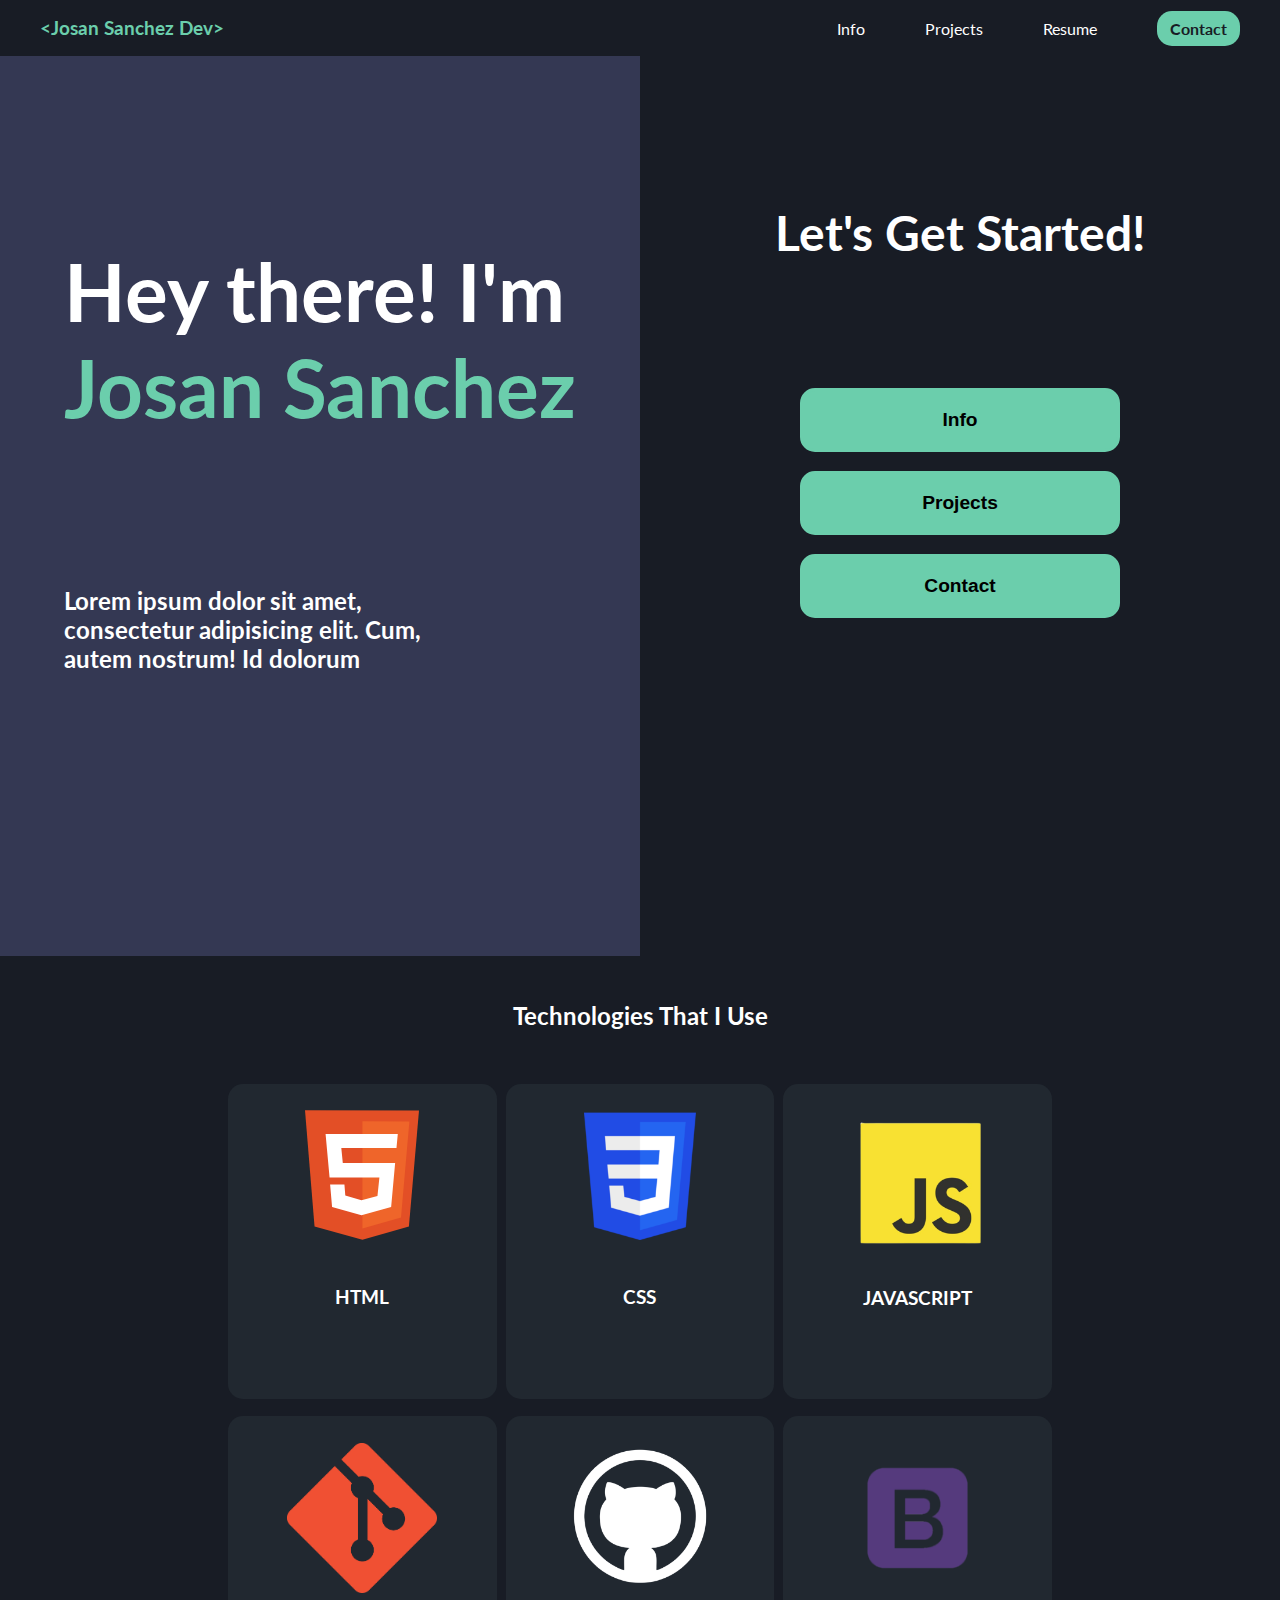
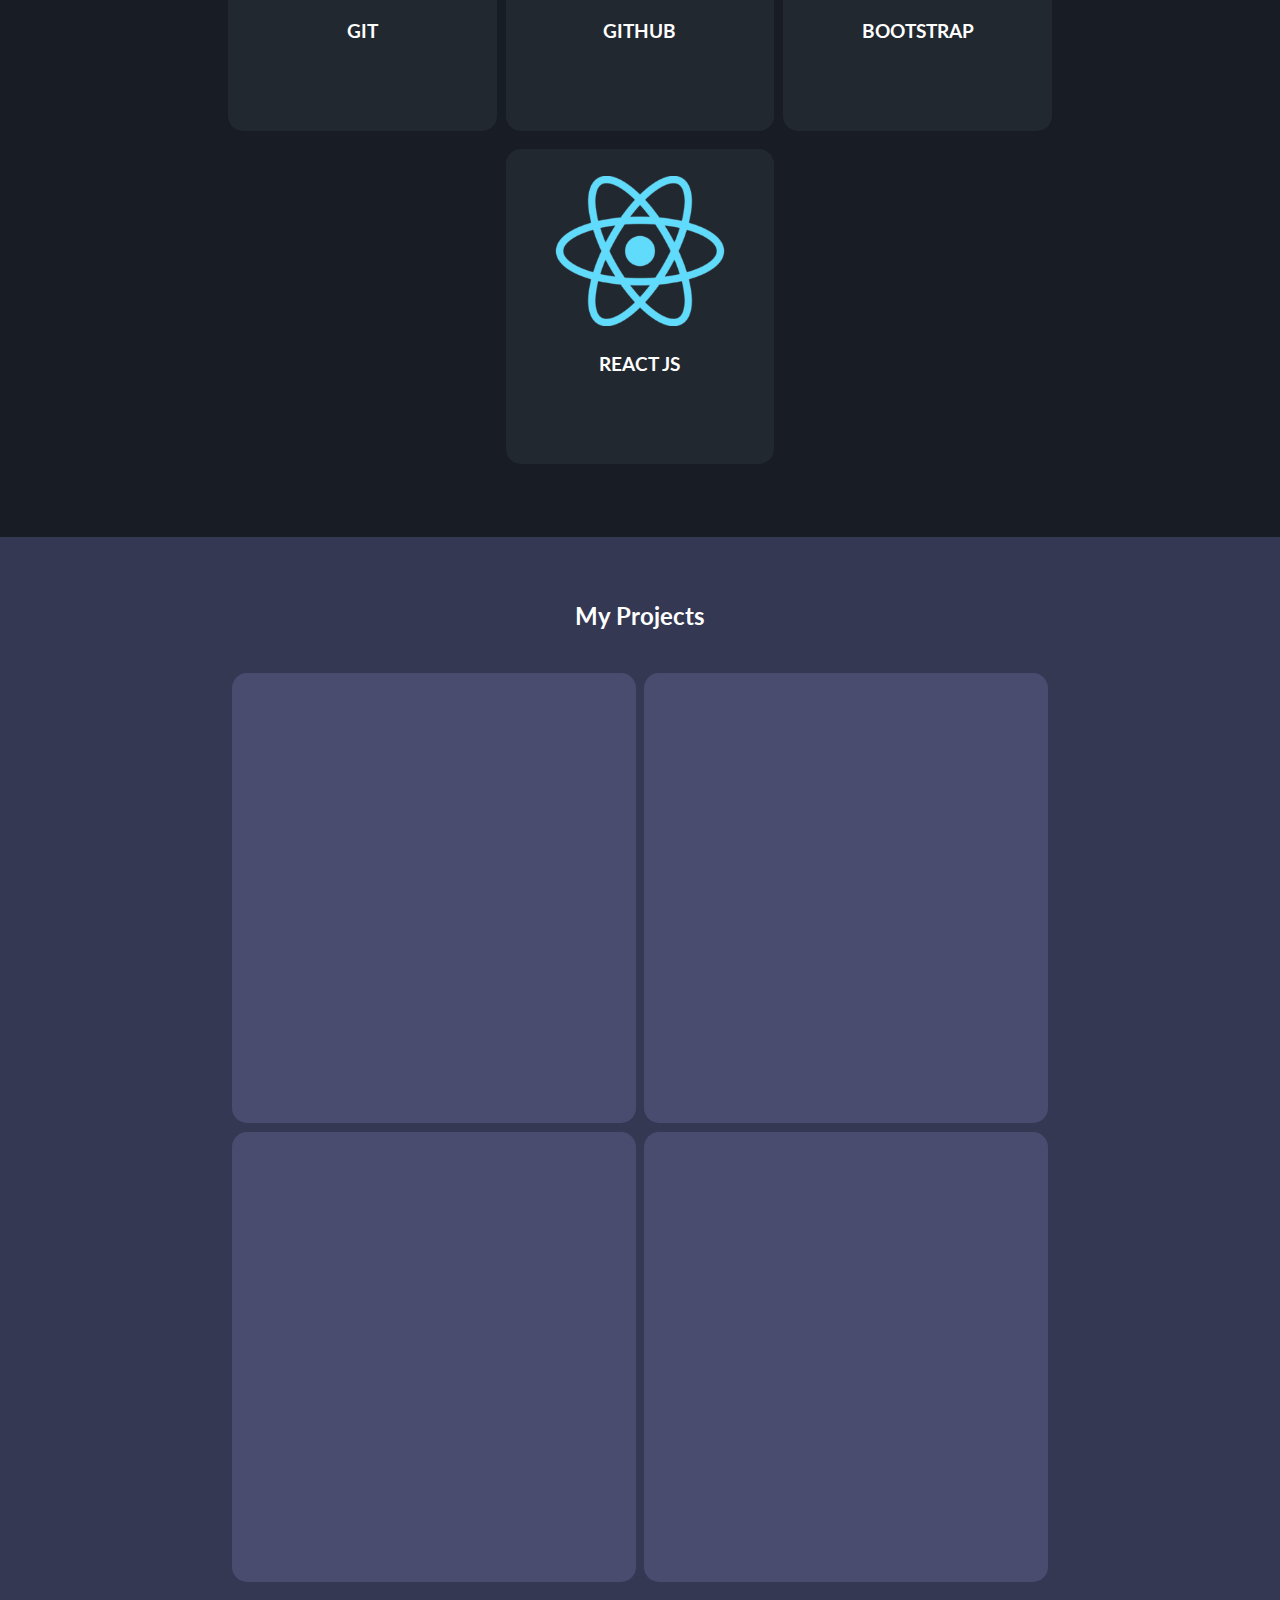
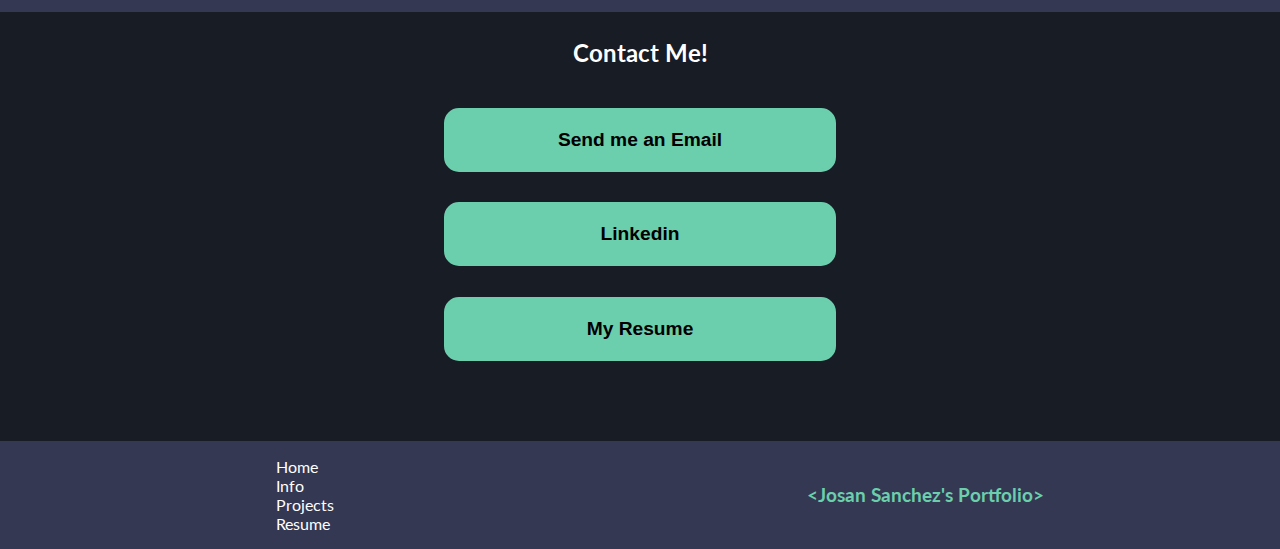
<file: index.html>
<!DOCTYPE html>
<html lang="en">
<head>
    <meta charset="UTF-8">
    <meta http-equiv="X-UA-Compatible" content="IE=edge">
    <meta name="viewport" content="width=device-width, initial-scale=1.0">
    <link rel="stylesheet" href="style.css">
    <link rel="preconnect" href="https://fonts.googleapis.com">
    <link rel="preconnect" href="https://fonts.gstatic.com" crossorigin>
    <link href="https://fonts.googleapis.com/css2?family=Lato:ital,wght@0,300;0,400;1,300&family=Raleway:ital,wght@1,600;1,700&display=swap" rel="stylesheet">
    <link rel="stylesheet" href="https://cdnjs.cloudflare.com/ajax/libs/animate.css/4.1.1/animate.min.css"/>
    <title>Josan Sanchez</title>
    <link rel="script" src="./main.js">
</head>
<body>

    <nav class="black-bg flex navbar">

        <h3 class="nav-name"><span class="green-font">&lt;Josan Sanchez Dev&gt;</span></h3>

        <ul class="nav-menu flex">
            <li class="nav-item"><a href="#project-body" class="nav-link">Info</a></li>
            <li class="nav-item"><a href="#projects" class="nav-link">Projects</a></li>
            <li class="nav-item"><a href="" class="nav-link">Resume</a></li>
            <li class="nav-item"><a href="#contact" id="contact-nav-link" class="nav-link">Contact</a></li>
        </ul>

        
        <div class="hamburger">
            <span class="bar"></span>
            <span class="bar"></span>
            <span class="bar"></span>
        </div>

    </nav>

    <header id="home" class="blue-bg">

        <div id="home-content" class="flex">
            <div class="is-half blue-bg flex" id="left-half">
                <h1 id="h1-desktop"class="animate__animated animate__fadeInDown">Hey there! I'm <span class="green-font"><br>Josan Sanchez</span></h1>
                <h1 id="h1-mobile" class="animate__animated animate__fadeInDown">Hey! I'm <span class="green-font"><br>Josan Sanchez</span></h1>
                <h2 class="animate__animated animate__fadeInDown" id="home-h2-desktop">Lorem ipsum dolor sit amet, consectetur adipisicing elit. Cum, autem nostrum! Id dolorum </h2>


                <!-- hidden for desktop -->


                <div id="right-half-mobile" class="buttons-container flex">
                    <a href="#project-body"><button id="info-button">Info</button></a>
                    <a href="#projects"><button id="projects-button">Projects</button></a>
                    <a href="#contact"><button id="contact-button">Contact</button></a>
                    
                </div>

                <h2 class="animate__animated animate__fadeInDown" id="home-h2-mobile">Web Developer</h2>
                <div id="home-buttons-mobile" class="flex animate__animated animate__fadeInDown">
                    <a href="#project-body"><button id="home-mobile-button"><img src="./images/arrow-down.png" alt="arrow down"></button></a>
                </div>


            </div>

            <!-- showed only on desktop  -->

            <div class="is-half black-bg flex" id="right-half">
                <h1 class="animate__animated animate__fadeInDown">Let's Get Started!</h1>
                <div class="buttons-container flex">
                    <a href="#project-body"><button id="info button">Info</button></a>
                    <a href="#projects"><button id="projects-button">Projects</button></a>
                    <a href="#contact"><button id="contact-button">Contact</button></a>
                    
                </div>

            </div>
        </div>

    </header>

    <main>

        <div id="project-body" class="flex black-bg">
            <div id="tools">
                <h2>Technologies That I Use</h2>

                <div id="tools-wrapper" class="flex">
                    <div class="tool flex"><img id="html-img" src="./images/html-vector.svg" alt="html logo"><h3 id="html-h3">HTML</h3></div>
                    <div class="tool flex"><img id="css-img" src="./images/css-logo-no-bg.png" alt="CSS logo"><h3 id="html-h3">CSS</h3></div>
                    <div class="tool flex"><img src="./images/javascipt.png" alt="Javascript logo"><h3>JAVASCRIPT</h3></div>
                    <div class="tool flex"><img src="./images/git-red-logo.png" alt="Git logo"><h3>GIT</h3></div>
                    <div class="tool flex"><img src="./images/github-1.png" alt="Github logo"><h3>GITHUB</h3></div>
                    <div class="tool flex"><img src="./images/bootstrap.png" alt="Bootstrap logo"><h3>BOOTSTRAP</h3></div>
                    <div class="tool flex"><img src="./images/react.png" alt="React logo"><h3>REACT JS</h3></div>
                </div>
            </div>


        </div>

        <div id="projects" class="blue-bg">
            <h2>My Projects</h2>
            <div id="projects-container" class="flex">
                <div class="project"></div>
                <div class="project"></div>
                <div class="project"></div>
                <div class="project"></div>
            </div>
        </div>


        <div id="contact" class="flex black-bg">
            <!-- a js function will turn the visibility 
                based on a boolean value -->
        
            <h2>Contact Me!</h2>

            <div id="contact-buttons">

                <script src="./main.js" async></script>

                <button id="email-button">Send me an Email</button>
                <div id="email-pop-up" class="flex is-hidden">
                    <form action="POST">
                        <label for="email">E-mail:</label><br>
                        <input type="email" id="email" name="email"><br>

                        <label for="email-subject">Subject:</label>
                        <input type="text" id="email-subject" name="email-subject"><br>

                        <label for="email-body">Your message:</label>
                        <textarea id="email-body" name="email-body" rows="6" cols="23"></textarea><br>

                        <button type="submit" id="submit-email">Submit</button>
                    </form>
                </div>
                <a href=""><button>Linkedin</button></a>
                <a href=""><button>My Resume</button></a>
                
                
            </div>
            
        
        </div>

    </main>

    <footer class="flex blue-bg">
        
        <ul>
            <li><a href="#home">Home</a></li>
            <li><a href="#project-body">Info</a></li>
            <li><a href="#projects">Projects</a></li>
            <li><a href="#">Resume</a></li>
        </ul>

        <h3><span class="green-font">&lt;Josan Sanchez's Portfolio&gt;</span></h3>

    </footer>

</body>
</html>
</file>
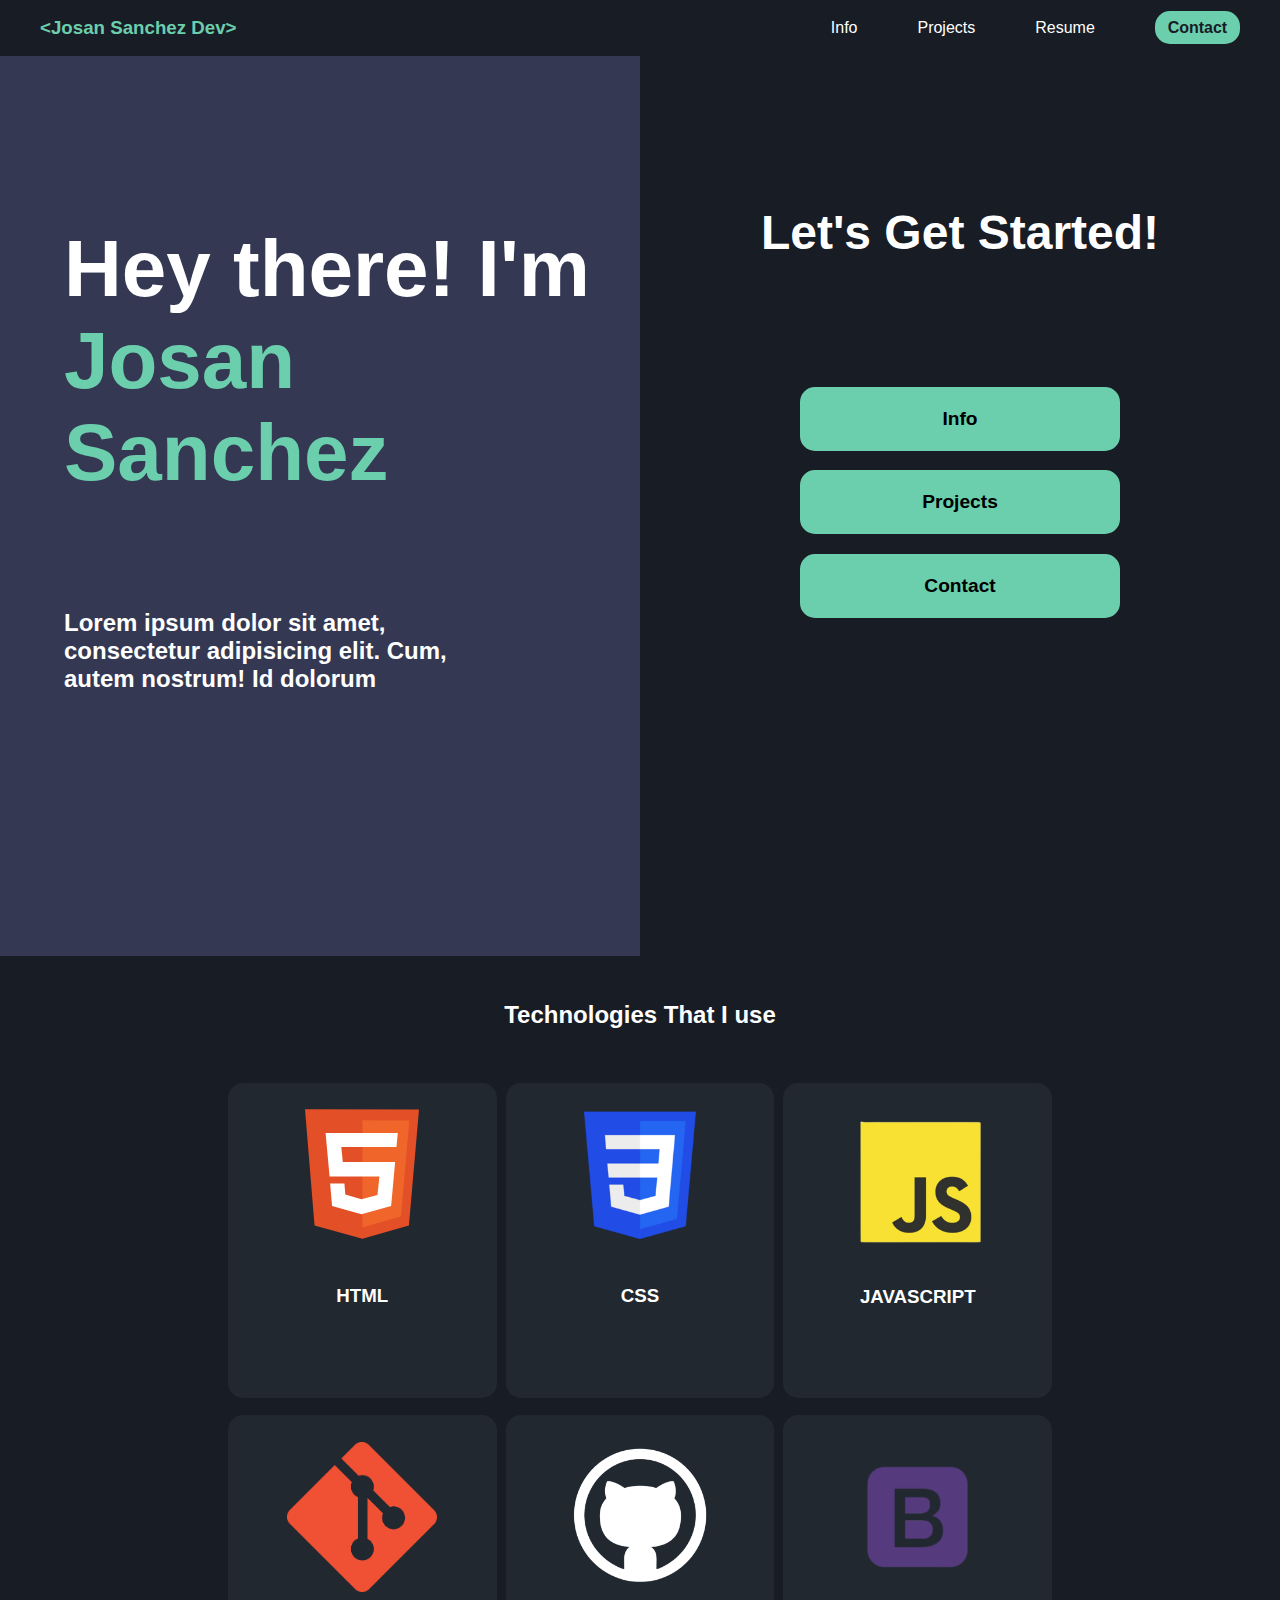
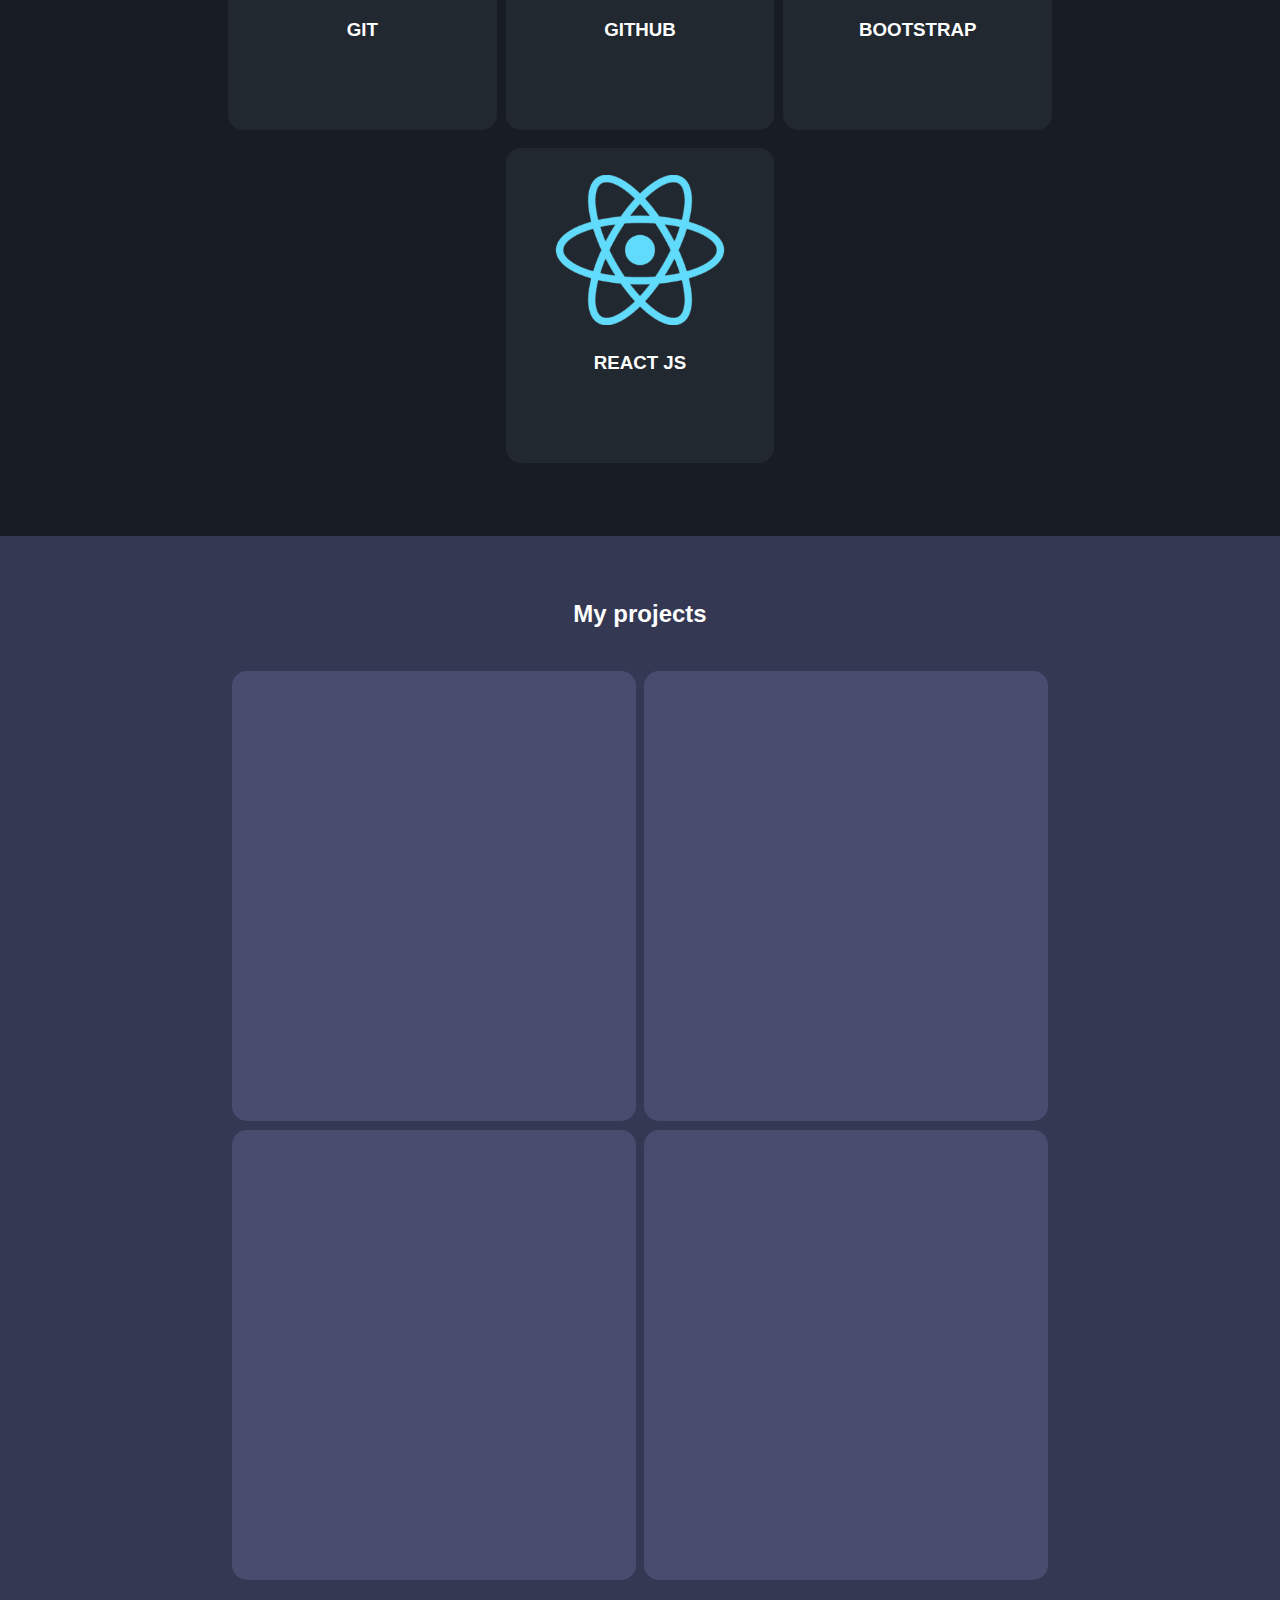
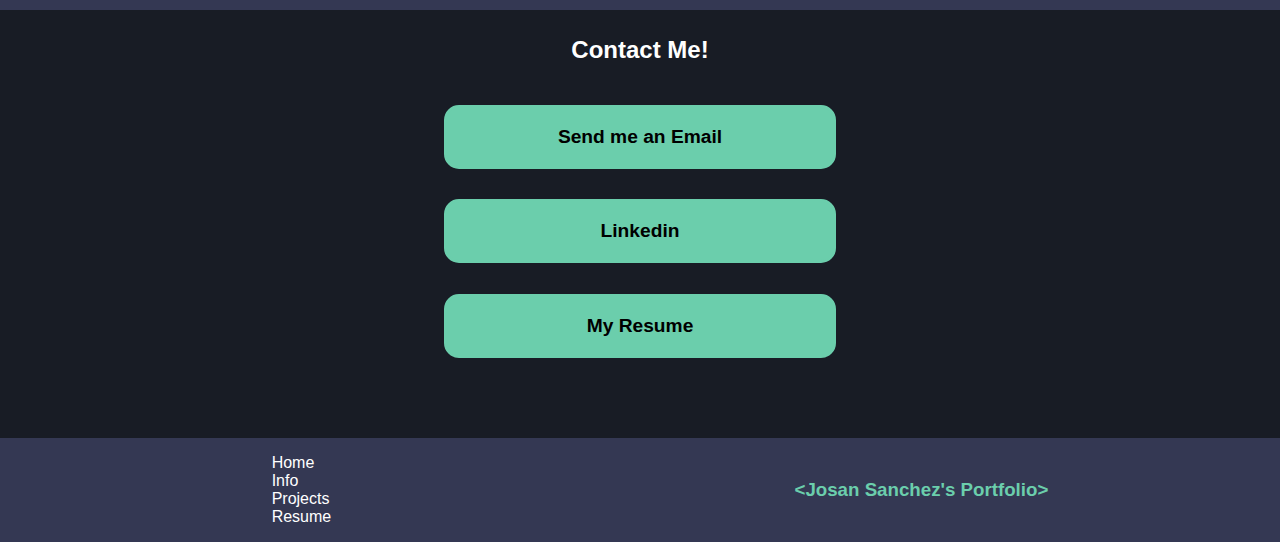
<file: images/Josan Sanchez.html>
<!DOCTYPE html>
<!-- saved from url=(0096)file:///C:/Users/sanch/OneDrive/Documentos/codes/josan-sanchez-portfolio/index.html#project-body -->
<html lang="en"><head><meta http-equiv="Content-Type" content="text/html; charset=UTF-8">
    
    <meta http-equiv="X-UA-Compatible" content="IE=edge">
    <meta name="viewport" content="width=device-width, initial-scale=1.0">
    <link rel="stylesheet" href="./Josan Sanchez_files/style.css">
    <link rel="preconnect" href="https://fonts.googleapis.com/">
    <link rel="preconnect" href="https://fonts.gstatic.com/" crossorigin="">
    <link href="./Josan Sanchez_files/css2" rel="stylesheet">
    <link rel="stylesheet" href="./Josan Sanchez_files/animate.min.css">
    <title>Josan Sanchez</title>
    <link rel="script" src="./main.js">
</head>
<body>

    <nav class="black-bg flex navbar">

        <h3 class="nav-name"><span class="green-font">&lt;Josan Sanchez Dev&gt;</span></h3>

        <ul class="nav-menu flex">
            <li class="nav-item"><a href="file:///C:/Users/sanch/OneDrive/Documentos/codes/josan-sanchez-portfolio/index.html#project-body" class="nav-link">Info</a></li>
            <li class="nav-item"><a href="file:///C:/Users/sanch/OneDrive/Documentos/codes/josan-sanchez-portfolio/index.html#projects" class="nav-link">Projects</a></li>
            <li class="nav-item"><a href="file:///C:/Users/sanch/OneDrive/Documentos/codes/josan-sanchez-portfolio/index.html" class="nav-link">Resume</a></li>
            <li class="nav-item"><a href="file:///C:/Users/sanch/OneDrive/Documentos/codes/josan-sanchez-portfolio/index.html#contact" id="contact-nav-link" class="nav-link">Contact</a></li>
        </ul>

        
        <div class="hamburger">
            <span class="bar"></span>
            <span class="bar"></span>
            <span class="bar"></span>
        </div>

    </nav>

    <header id="home" class="blue-bg">

        <div id="home-content" class="flex">
            <div class="is-half blue-bg flex" id="left-half">
                <h1 id="h1-desktop" class="animate__animated animate__fadeInDown">Hey there! I'm <span class="green-font"><br>Josan Sanchez</span></h1>
                <h1 id="h1-mobile" class="animate__animated animate__fadeInDown">Hey! I'm <span class="green-font"><br>Josan Sanchez</span></h1>
                <h2 class="animate__animated animate__fadeInDown" id="home-h2-desktop">Lorem ipsum dolor sit amet, consectetur adipisicing elit. Cum, autem nostrum! Id dolorum </h2>


                <!-- hidden for desktop -->


                <div id="right-half-mobile" class="buttons-container flex">
                    <a href="file:///C:/Users/sanch/OneDrive/Documentos/codes/josan-sanchez-portfolio/index.html#project-body"><button id="info-button">Info</button></a>
                    <a href="file:///C:/Users/sanch/OneDrive/Documentos/codes/josan-sanchez-portfolio/index.html#projects"><button id="projects-button">Projects</button></a>
                    <a href="file:///C:/Users/sanch/OneDrive/Documentos/codes/josan-sanchez-portfolio/index.html#contact"><button id="contact-button">Contact</button></a>
                    
                </div>

                <h2 class="animate__animated animate__fadeInDown" id="home-h2-mobile">Web Developer</h2>
                <div id="home-buttons-mobile" class="flex animate__animated animate__fadeInDown">
                    <a href="file:///C:/Users/sanch/OneDrive/Documentos/codes/josan-sanchez-portfolio/index.html#project-body"><button id="home-mobile-button"><img src="./Josan Sanchez_files/arrow-down.png" alt="arrow down"></button></a>
                </div>


            </div>

            <!-- showed only on desktop  -->

            <div class="is-half black-bg flex" id="right-half">
                <h1 class="animate__animated animate__fadeInDown">Let's Get Started!</h1>
                <div class="buttons-container flex">
                    <a href="file:///C:/Users/sanch/OneDrive/Documentos/codes/josan-sanchez-portfolio/index.html#project-body"><button id="info button">Info</button></a>
                    <a href="file:///C:/Users/sanch/OneDrive/Documentos/codes/josan-sanchez-portfolio/index.html#projects"><button id="projects-button">Projects</button></a>
                    <a href="file:///C:/Users/sanch/OneDrive/Documentos/codes/josan-sanchez-portfolio/index.html#contact"><button id="contact-button">Contact</button></a>
                    
                </div>

            </div>
        </div>

    </header>

    <main>

        <div id="project-body" class="flex black-bg">
            <div id="tools">
                <h2>Technologies That I use</h2>

                <div id="tools-wrapper" class="flex">
                    <div class="tool flex"><img id="html-img" src="./Josan Sanchez_files/html-vector.svg" alt="html logo"><h3 id="html-h3">HTML</h3></div>
                    <div class="tool flex"><img id="css-img" src="./Josan Sanchez_files/css-logo-no-bg.png" alt="CSS logo"><h3 id="html-h3">CSS</h3></div>
                    <div class="tool flex"><img src="./Josan Sanchez_files/javascipt.png" alt="Javascript logo"><h3>JAVASCRIPT</h3></div>
                    <div class="tool flex"><img src="./Josan Sanchez_files/git-red-logo.png" alt="Git logo"><h3>GIT</h3></div>
                    <div class="tool flex"><img src="./Josan Sanchez_files/github-1.png" alt="Github logo"><h3>GITHUB</h3></div>
                    <div class="tool flex"><img src="./Josan Sanchez_files/bootstrap.png" alt="Bootstrap logo"><h3>BOOTSTRAP</h3></div>
                    <div class="tool flex"><img src="./Josan Sanchez_files/react.png" alt="React logo"><h3>REACT JS</h3></div>
                </div>
            </div>


        </div>

        <div id="projects" class="blue-bg">
            <h2>My projects</h2>
            <div id="projects-container" class="flex">
                <div class="project"></div>
                <div class="project"></div>
                <div class="project"></div>
                <div class="project"></div>
            </div>
        </div>


        <div id="contact" class="flex black-bg">
            <!-- a js function will turn the visibility 
                based on a boolean value -->
        
            <h2>Contact Me!</h2>

            <div id="contact-buttons">

                <script src="./Josan Sanchez_files/main.js.download" async=""></script>

                <button id="email-button">Send me an Email</button>
                <div id="email-pop-up" class="flex is-hidden">
                    <form action="file:///C:/Users/sanch/OneDrive/Documentos/codes/josan-sanchez-portfolio/POST">
                        <label for="email">E-mail:</label><br>
                        <input type="email" id="email" name="email"><br>

                        <label for="email-subject">Subject:</label>
                        <input type="text" id="email-subject" name="email-subject"><br>

                        <label for="email-body">Your message:</label>
                        <textarea id="email-body" name="email-body" rows="6" cols="23"></textarea><br>

                        <button type="submit" id="submit-email">Submit</button>
                    </form>
                </div>
                <a href="file:///C:/Users/sanch/OneDrive/Documentos/codes/josan-sanchez-portfolio/index.html"><button>Linkedin</button></a>
                <a href="file:///C:/Users/sanch/OneDrive/Documentos/codes/josan-sanchez-portfolio/index.html"><button>My Resume</button></a>
                
                
            </div>
            
        
        </div>

    </main>

    <footer class="flex blue-bg">
        
        <ul>
            <li><a href="file:///C:/Users/sanch/OneDrive/Documentos/codes/josan-sanchez-portfolio/index.html#home">Home</a></li>
            <li><a href="file:///C:/Users/sanch/OneDrive/Documentos/codes/josan-sanchez-portfolio/index.html#project-body">Info</a></li>
            <li><a href="file:///C:/Users/sanch/OneDrive/Documentos/codes/josan-sanchez-portfolio/index.html#projects">Projects</a></li>
            <li><a href="file:///C:/Users/sanch/OneDrive/Documentos/codes/josan-sanchez-portfolio/index.html#">Resume</a></li>
        </ul>

        <h3><span class="green-font">&lt;Josan Sanchez's Portfolio&gt;</span></h3>

    </footer>


</body></html>
</file>
<file: style.css>
html,
body {
    margin: 0;
    padding: 0;
    font-size: 16px;
    font-family: 'Raleway', sans-serif;
    font-family: 'Lato', sans-serif;
}

body {
    color: white;
}

.green-font {
    color: #6bceac;
}

div h2{
    text-align: center;
}

.black-bg {
    background-color: #181c25;
}

.blue-bg {
    background-color: #343853;
}

.flex {
    display: flex;
}

#home {
    height: 100vh;
}

#home-content {
    flex-wrap: wrap;
    width: 100%;
}

.is-half {
    width: 50%;
    height: 100vh;
    border: 0;
    align-items: center;
    justify-content: center;
}

#h1-mobile {
    display: none;
}

.is-half h1 {
    margin: auto 5%;
}

#left-half {
    text-align: center;
    flex-wrap: wrap;
    align-items: center;
    flex-shrink: 1;
}

#left-half h1 {
    font-size: 5rem;
    text-align: left;
    width: 100%;
    position: relative;
    top: 2rem;
    left: 2rem;
}

#left-half h2 {
    width: 100%;
    margin: auto 5%;
    padding-right: 10rem;
    text-align: left;
    position: relative;
    bottom: 8rem;
    left: 2rem;
}

#right-half-mobile {
    display: none;
}

#right-half {
    justify-content: center;
    flex-wrap: wrap;
}

.buttons-container {
    flex-wrap: wrap;
    width: 20rem;
    position: relative;
    bottom: 20vh;
}

#right-half button {
    height: 4rem;
    width: 20rem;
    margin: 3% 0;
    font-size: 1.2rem;
    font-weight: 550;
}

#right-half button:hover {
    background-color: #208360;
}

#right-half button a {
    color: #212830;
} 

button {
    background-color: #6bceac;
    border: 3px solid #6bceac;
    border-radius: 15px;
    font-size: 1.3rem;
    transition: .3s;
}

#right-half button:hover {
    border:0px;
    cursor: pointer;
    background-color: #208360;
    
}

#right-half h1 {
    width: 100%;
    text-align: center;
    font-size: 3rem;
}

#home-buttons-mobile,
#home-h2-mobile{
    display: none;
}




a {
    text-decoration: none;
    color: white;
}

.navbar {
    justify-content: space-between;
    align-items: center;
    position: sticky;
    top: 0;
    padding: 0 2.5rem;
    z-index: 10;
    height: 3.5rem;
}

.nav-menu {
    justify-content: space-between;
    align-items: center;
    gap: 60px;
    z-index: 10;
}

.nav-item {
    display: inline;
    list-style: none;
}

.nav-link {
    text-decoration: none;
    transition: 0.7s ease;
}

.nav-link:hover {
    color: #6bceac;
}

#contact-nav-link {
    background-color: #6bceac;
    color:#181c25;
    padding: 0.5rem 0.8rem;
    border-radius: 15px;
    font-weight: bold;
}

.hamburger {
    display: none;
    cursor: pointer;
}

.bar {
    display: block;
    width: 25px;
    height: 3px;
    margin: 5px auto;
    -webkit-transition: all 0.3s ease-in-out;
    transition: all 0.3s ease-in-out;
    background-color: white;
}


#tools {
    margin: 0 auto;
    width: 100%;
}

#tools h2 {
    margin: 3.5% 0;
}


#tools-wrapper {
    margin: 0 auto 5% auto;
    display: flex;
    flex-wrap: wrap;
    width: 70%;
    justify-content: center;
    align-items: center ;
    gap: 1%;
}

.tool {
    width: 30%;
    margin: 1% 0;
    height: 35vh;
    background-color: #212830;
    border-radius: 15px;
    align-content: flex-start;
    flex-wrap: wrap;
}

.tool h3 {
    width: 100%;
    margin: 0;
    text-align: center;
    padding-bottom: 3rem;
}


.tool img {
    height: 150px;
    width: auto;
    margin: 10% auto;
}

#html-img,
#css-img {
    height: 130px;
    width: auto;
}

#html-h3,
#css-h3{
    margin-top: 1.2rem;
}


#projects {
    width: 100%;
    padding: 2% 0;
}

#projects h2 {
    text-align: center;
    margin: 3% 0;
}

#projects-container {
    flex-wrap: wrap;
    width: 70%;
    margin: 0 auto;
    justify-content: center;
    align-items: center;
    gap: 1%;
}

.project {
    margin: 0.5% 0;
    width: 45%;
    height: 50vh;
    border-radius: 15px;
    background-color: #494c6e; 
}

footer{
    /* height: 25vh; */
    justify-content: space-around;
    align-items: center;
}

footer ul li {
    list-style: none;
    text-decoration: none;
    transition: 1s ease;
}

footer ul li:hover {
    text-decoration: underline;
    cursor: pointer;
}

#contact {
    width: 100%;
    flex-wrap: wrap;
    justify-content: center;
}

#contact h2 {
    width: 100%;
    text-align: center;
    margin: 2%;
}

#contact-buttons {
    margin: 0 auto;
    width: 60%;
    flex-wrap: wrap;
    justify-content: center;
    padding-bottom: 4rem;
}

.is-hidden{
    display: none;
}

#email-pop-up {
    margin: 0 auto;
    width: 70%;
    justify-content: center;
    align-items: center;
    flex-wrap: wrap;
    text-align: center;
}

input,
textarea,
label {
    margin: 5% auto;
    border-radius: 15px;
}

label {
    display: block;
    margin: 0 auto;
}

#submit-email {
    max-width: 90px;
    max-height: 30px;
    transition: 1s;
    background-color: #767676;
    border-color: #767785;
    color: black;
    font-weight: lighter;
}

#contact-buttons button {
    width: 51%;
    margin: 2% 24.5%; 
    height: 4rem;
    font-size: 1.2rem;
    font-weight: 550;
}

#contact-buttons button:hover {
    border:0px;
    cursor: pointer;
    background-color: #208360;   
}


@media only screen and (max-width: 1200px) {
    
    #right-half {
        display: none;
    }
    
    .is-half h2 {
        padding-top: 12rem;
    }

    #right-half-mobile {
        display: flex;
        width: 60%;
        flex-wrap: wrap;
        margin: 0 auto;
        position: relative;
        bottom: 4rem;
    }

    #right-half-mobile button {
        padding: 1rem 0;
        width: 100%;
        margin: 3%;
    }

    #right-half-mobile a {
        width: 100%;
    }

    #left-half {
        width: 100%;
        margin: 0 auto;
    }

    #left-half h1,
    #left-half h2 {
        text-align: center;
        left: 0;
    }

    #left-half h2 {
        padding: 0 auto;
        width: 60%;
        padding: 12rem 0 0 0;
    }

    .tool {
        width: 47%;
        height: auto;
    }

    #tools {
        padding-top: 3.5rem;
    }

}  


@media only screen and (max-width: 800px) {
    .project {
        width: 80%;
    }

    .hamburger {
        display: block;
    }

    .hamburguer.active .bar:nth-child(2) {
        opacity: 0;
    }

    .hamburguer.active .bar:nth-child(1) {
        transform: translateY(8px) rotate(45deg);
    }

    .hamburguer.active .bar:nth-child(3) {
        transform: translateY(-8px) rotate(-45deg);
    }

    .nav-menu {
        position: fixed;
        left: -100%;
        top: 3.5rem;
        gap: 0;
        flex-direction: column;
        background-color: #181c25;
        width: 100%;
        text-align: center;
        transition: 0.3s;
        padding-left: 0;
        margin: 0;
    }

    .nav-item {
        margin: 16px 0;
    }

    .nav-menu.active {
        left: 0;
    }


}

@media only screen and (max-width: 590px) {

    #h1-desktop {
        display: none;
    }

    #h1-mobile {
        display: block;
    }

    .tool {
        width: 80%;
    }

    #email-pop-up {
        width: 100%;
    }

    label {
        display: block;
    }

    footer {
        flex-wrap: wrap;
        width: 100%;
        text-align: center;
    }

    footer ul li {
        margin: 1rem;
        font-size: 1.2rem;
    }

    footer h3{
        width: 100%;
        text-align: center;
    }

}   

@media only screen and (max-width: 575px) {
    .tool img {
        width: 60%;
        height: auto;
    }

    #right-half-mobile,
    #home-h2-desktop {
        display: none;
    }

    #home-buttons-mobile {
        margin: 0 auto;
        width: 40%;
        justify-content: center;
        position: relative;
        bottom: 5rem;
    }

    #left-half h2 {
        bottom: 5rem;
    }

    #home-content h1{
        margin-top: 0;
    }

    #home-buttons-mobile,
    #home-h2-mobile{
        display: block;
    }

    #home-h2-mobile {
        width: 100%;
        display: block;
        text-align: center;
        margin: 0 auto;
        padding-top: 4.5rem !important;
    }

    #home-mobile-button {
        height: 5rem;
        width: 5rem;
        display: block;
        border-radius: 50%;
        margin: 0 auto;
    }

    #home-mobile-button img{
        height: 50%;
        width: auto;
    }

    #projects h2 {
        margin: 3rem;
        margin-bottom: 2.5rem;
    }

    #contact h2 {
        margin-top: 2rem;
    }

    #contact div {
        margin: 2rem;
    }

    #contact-buttons button {
        font-size: 0.8rem;
    }

    #email-pop-up {
        margin-left: 0 !important;
    }

    footer ul {
        padding-left: 0;
    }

    html,
    body {
        min-width: 100vw;
    }
}

@media only screen and (max-width: 290px) {
    html {
        display: none;
    }

    #hi {
        margin: 0;
    }
}
</file>
<file: images/Josan Sanchez_files/style.css>
html,
body {
    margin: 0;
    padding: 0;
    font-size: 16px;
    font-family: 'Raleway', sans-serif;
    font-family: 'Lato', sans-serif;
}

body {
    color: white;
}

.green-font {
    color: #6bceac;
}

div h2{
    text-align: center;
}

.black-bg {
    background-color: #181c25;
}

.blue-bg {
    background-color: #343853;
}

.flex {
    display: flex;
}

#home {
    height: 100vh;
}

#home-content {
    flex-wrap: wrap;
    width: 100%;
}

.is-half {
    width: 50%;
    height: 100vh;
    border: 0;
    align-items: center;
    justify-content: center;
}

#h1-mobile {
    display: none;
}

.is-half h1 {
    margin: auto 5%;
}

#left-half {
    text-align: center;
    flex-wrap: wrap;
    align-items: center;
    flex-shrink: 1;
}

#left-half h1 {
    font-size: 5rem;
    text-align: left;
    width: 100%;
    position: relative;
    top: 2rem;
    left: 2rem;
}

#left-half h2 {
    width: 100%;
    margin: auto 5%;
    padding-right: 10rem;
    text-align: left;
    position: relative;
    bottom: 8rem;
    left: 2rem;
}

#right-half-mobile {
    display: none;
}

#right-half {
    justify-content: center;
    flex-wrap: wrap;
}

.buttons-container {
    flex-wrap: wrap;
    width: 20rem;
    position: relative;
    bottom: 20vh;
}

#right-half button {
    height: 4rem;
    width: 20rem;
    margin: 3% 0;
    font-size: 1.2rem;
    font-weight: 550;
}

#right-half button:hover {
    background-color: #208360;
}

#right-half button a {
    color: #212830;
} 

button {
    background-color: #6bceac;
    border: 3px solid #6bceac;
    border-radius: 15px;
    font-size: 1.3rem;
    transition: .3s;
}

#right-half button:hover {
    border:0px;
    cursor: pointer;
    background-color: #208360;
    
}

#right-half h1 {
    width: 100%;
    text-align: center;
    font-size: 3rem;
}

#home-buttons-mobile,
#home-h2-mobile{
    display: none;
}




a {
    text-decoration: none;
    color: white;
}

.navbar {
    justify-content: space-between;
    align-items: center;
    position: sticky;
    top: 0;
    padding: 0 2.5rem;
    z-index: 10;
    height: 3.5rem;
}

.nav-menu {
    justify-content: space-between;
    align-items: center;
    gap: 60px;
    z-index: 10;
}

.nav-item {
    display: inline;
    list-style: none;
}

.nav-link {
    text-decoration: none;
    transition: 0.7s ease;
}

.nav-link:hover {
    color: #6bceac;
}

#contact-nav-link {
    background-color: #6bceac;
    color:#181c25;
    padding: 0.5rem 0.8rem;
    border-radius: 15px;
    font-weight: bold;
}

.hamburger {
    display: none;
    cursor: pointer;
}

.bar {
    display: block;
    width: 25px;
    height: 3px;
    margin: 5px auto;
    -webkit-transition: all 0.3s ease-in-out;
    transition: all 0.3s ease-in-out;
    background-color: white;
}


#tools {
    margin: 0 auto;
    width: 100%;
}

#tools h2 {
    margin: 3.5% 0;
}


#tools-wrapper {
    margin: 0 auto 5% auto;
    display: flex;
    flex-wrap: wrap;
    width: 70%;
    justify-content: center;
    align-items: center ;
    gap: 1%;
}

.tool {
    width: 30%;
    margin: 1% 0;
    height: 35vh;
    background-color: #212830;
    border-radius: 15px;
    align-content: flex-start;
    flex-wrap: wrap;
}

.tool h3 {
    width: 100%;
    margin: 0;
    text-align: center;
    padding-bottom: 3rem;
}


.tool img {
    height: 150px;
    width: auto;
    margin: 10% auto;
}

#html-img,
#css-img {
    height: 130px;
    width: auto;
}

#html-h3,
#css-h3{
    margin-top: 1.2rem;
}


#projects {
    width: 100%;
    padding: 2% 0;
}

#projects h2 {
    text-align: center;
    margin: 3% 0;
}

#projects-container {
    flex-wrap: wrap;
    width: 70%;
    margin: 0 auto;
    justify-content: center;
    align-items: center;
    gap: 1%;
}

.project {
    margin: 0.5% 0;
    width: 45%;
    height: 50vh;
    border-radius: 15px;
    background-color: #494c6e; 
}

footer{
    /* height: 25vh; */
    justify-content: space-around;
    align-items: center;
}

footer ul li {
    list-style: none;
    text-decoration: none;
    transition: 1s ease;
}

footer ul li:hover {
    text-decoration: underline;
    cursor: pointer;
}

#contact {
    width: 100%;
    flex-wrap: wrap;
    justify-content: center;
}

#contact h2 {
    width: 100%;
    text-align: center;
    margin: 2%;
}

#contact-buttons {
    margin: 0 auto;
    width: 60%;
    flex-wrap: wrap;
    justify-content: center;
    padding-bottom: 4rem;
}

.is-hidden{
    display: none;
}

#email-pop-up {
    margin: 0 auto;
    width: 70%;
    justify-content: center;
    align-items: center;
    flex-wrap: wrap;
    text-align: center;
}

input,
textarea,
label {
    margin: 5% auto;
    border-radius: 15px;
}

label {
    display: block;
    margin: 0 auto;
}

#submit-email {
    max-width: 90px;
    max-height: 30px;
    transition: 1s;
    background-color: #767676;
    border-color: #767785;
    color: black;
    font-weight: lighter;
}

#contact-buttons button {
    width: 51%;
    margin: 2% 24.5%; 
    height: 4rem;
    font-size: 1.2rem;
    font-weight: 550;
}

#contact-buttons button:hover {
    border:0px;
    cursor: pointer;
    background-color: #208360;   
}


@media only screen and (max-width: 1200px) {
    
    #right-half {
        display: none;
    }
    
    .is-half h2 {
        padding-top: 12rem;
    }

    #right-half-mobile {
        display: flex;
        width: 60%;
        flex-wrap: wrap;
        margin: 0 auto;
        position: relative;
        bottom: 4rem;
    }

    #right-half-mobile button {
        padding: 1rem 0;
        width: 100%;
        margin: 3%;
    }

    #right-half-mobile a {
        width: 100%;
    }

    #left-half {
        width: 100%;
        margin: 0 auto;
    }

    #left-half h1,
    #left-half h2 {
        text-align: center;
        left: 0;
    }

    #left-half h2 {
        padding: 0 auto;
        width: 60%;
        padding: 12rem 0 0 0;
    }

    .tool {
        width: 47%;
        height: auto;
    }

    #tools {
        padding-top: 3.5rem;
    }

}  


@media only screen and (max-width: 800px) {
    .project {
        width: 80%;
    }

    .hamburger {
        display: block;
    }

    .hamburguer.active .bar:nth-child(2) {
        opacity: 0;
    }

    .hamburguer.active .bar:nth-child(1) {
        transform: translateY(8px) rotate(45deg);
    }

    .hamburguer.active .bar:nth-child(3) {
        transform: translateY(-8px) rotate(-45deg);
    }

    .nav-menu {
        position: fixed;
        left: -100%;
        top: 3.5rem;
        gap: 0;
        flex-direction: column;
        background-color: #181c25;
        width: 100%;
        text-align: center;
        transition: 0.3s;
        padding-left: 0;
        margin: 0;
    }

    .nav-item {
        margin: 16px 0;
    }

    .nav-menu.active {
        left: 0;
    }


}

@media only screen and (max-width: 590px) {

    #h1-desktop {
        display: none;
    }

    #h1-mobile {
        display: block;
    }

    .tool {
        width: 80%;
    }

    #email-pop-up {
        width: 100%;
    }

    label {
        display: block;
    }

    footer {
        flex-wrap: wrap;
        width: 100%;
        text-align: center;
    }

    footer ul li {
        margin: 1rem;
        font-size: 1.2rem;
    }

    footer h3{
        width: 100%;
        text-align: center;
    }

}   

@media only screen and (max-width: 480px) {
    .tool img {
        width: 60%;
        height: auto;
    }

    #right-half-mobile,
    #home-h2-desktop {
        display: none;
    }

    #home-buttons-mobile {
        margin: 0 auto;
        width: 40%;
        justify-content: center;
        position: relative;
        bottom: 5rem;
    }

    #left-half h2 {
        bottom: 5rem;
    }

    #home-content h1{
        margin-top: 0;
    }

    #home-buttons-mobile,
    #home-h2-mobile{
        display: block;
    }

    #home-h2-mobile {
        width: 100%;
        display: block;
        text-align: center;
        margin: 0 auto;
        padding-top: 4.5rem !important;
    }

    #home-mobile-button {
        height: 5rem;
        width: 5rem;
        display: block;
        border-radius: 50%;
        margin: 0 auto;
    }

    #home-mobile-button img{
        height: 50%;
        width: auto;
    }

    #contact-buttons button {
        font-size: 1rem;
    }

    html,
    body {
        min-width: 100vw;
    }
}
</file>
